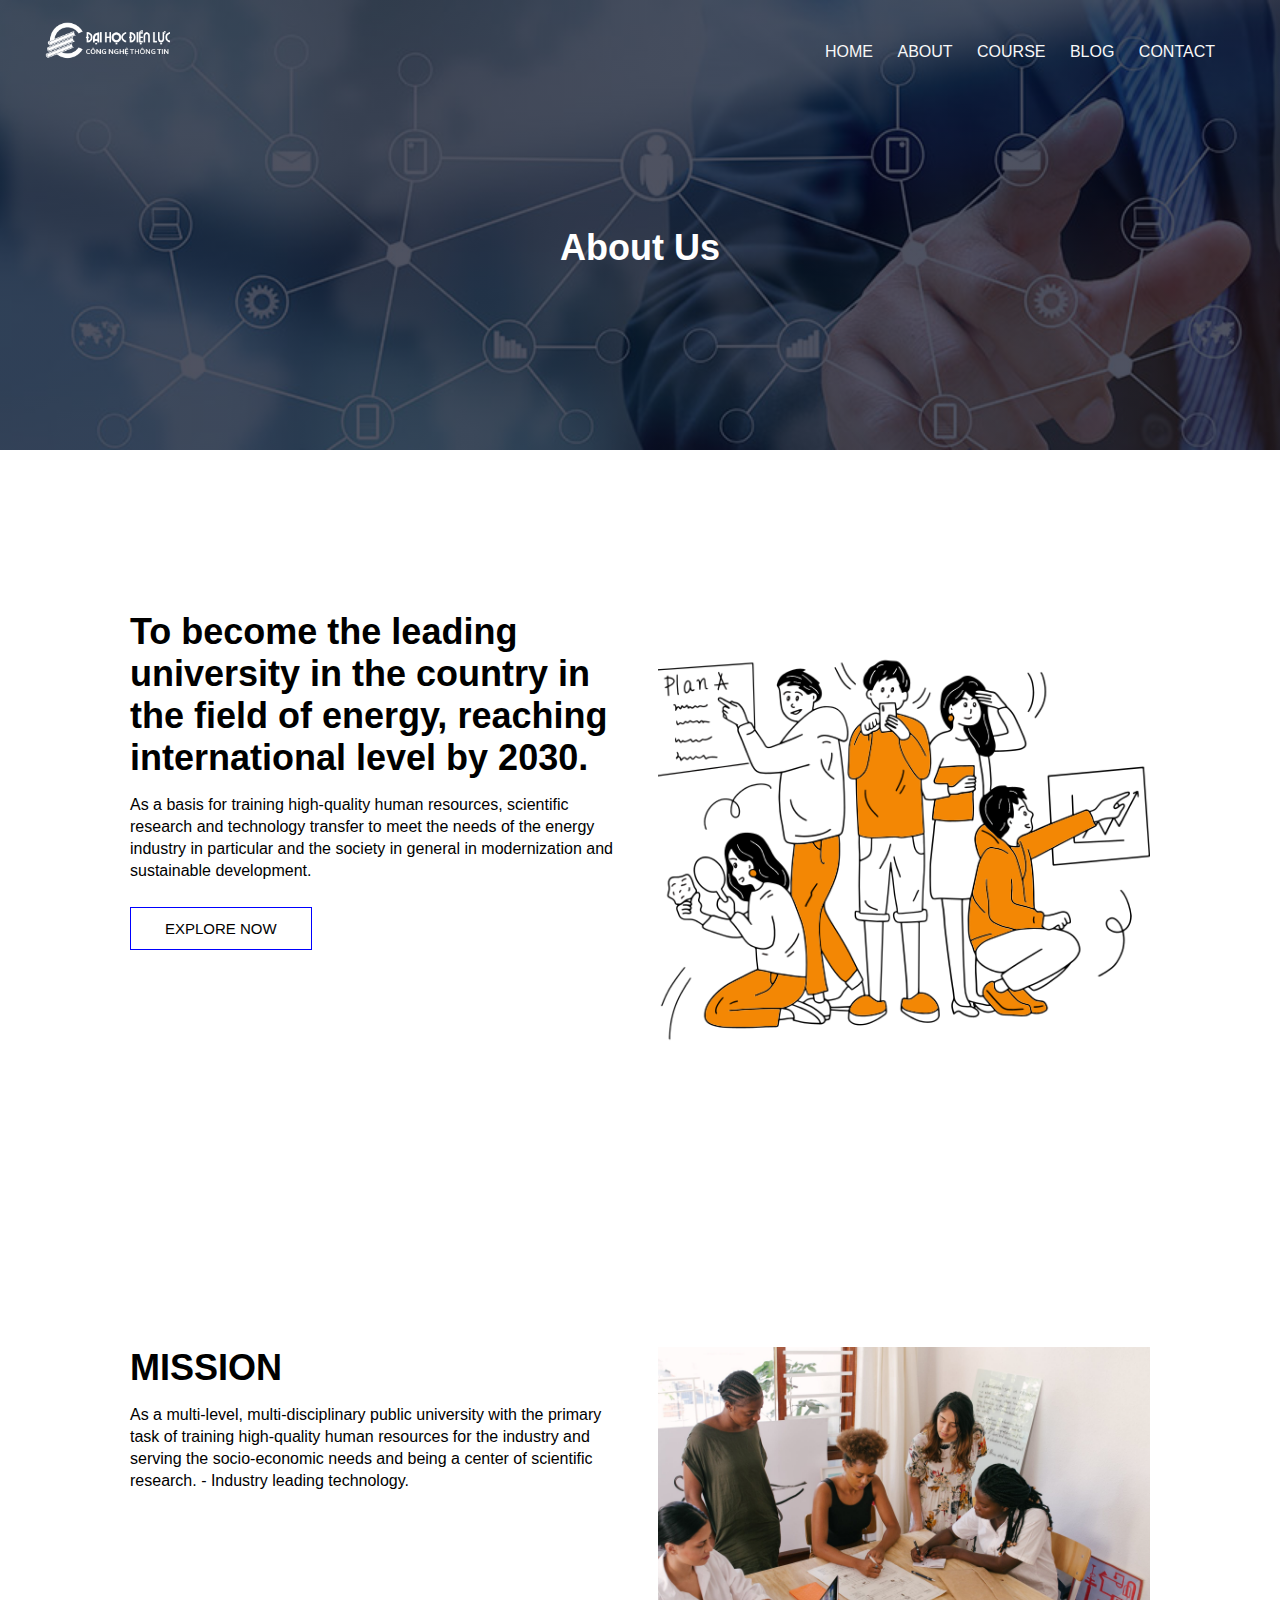
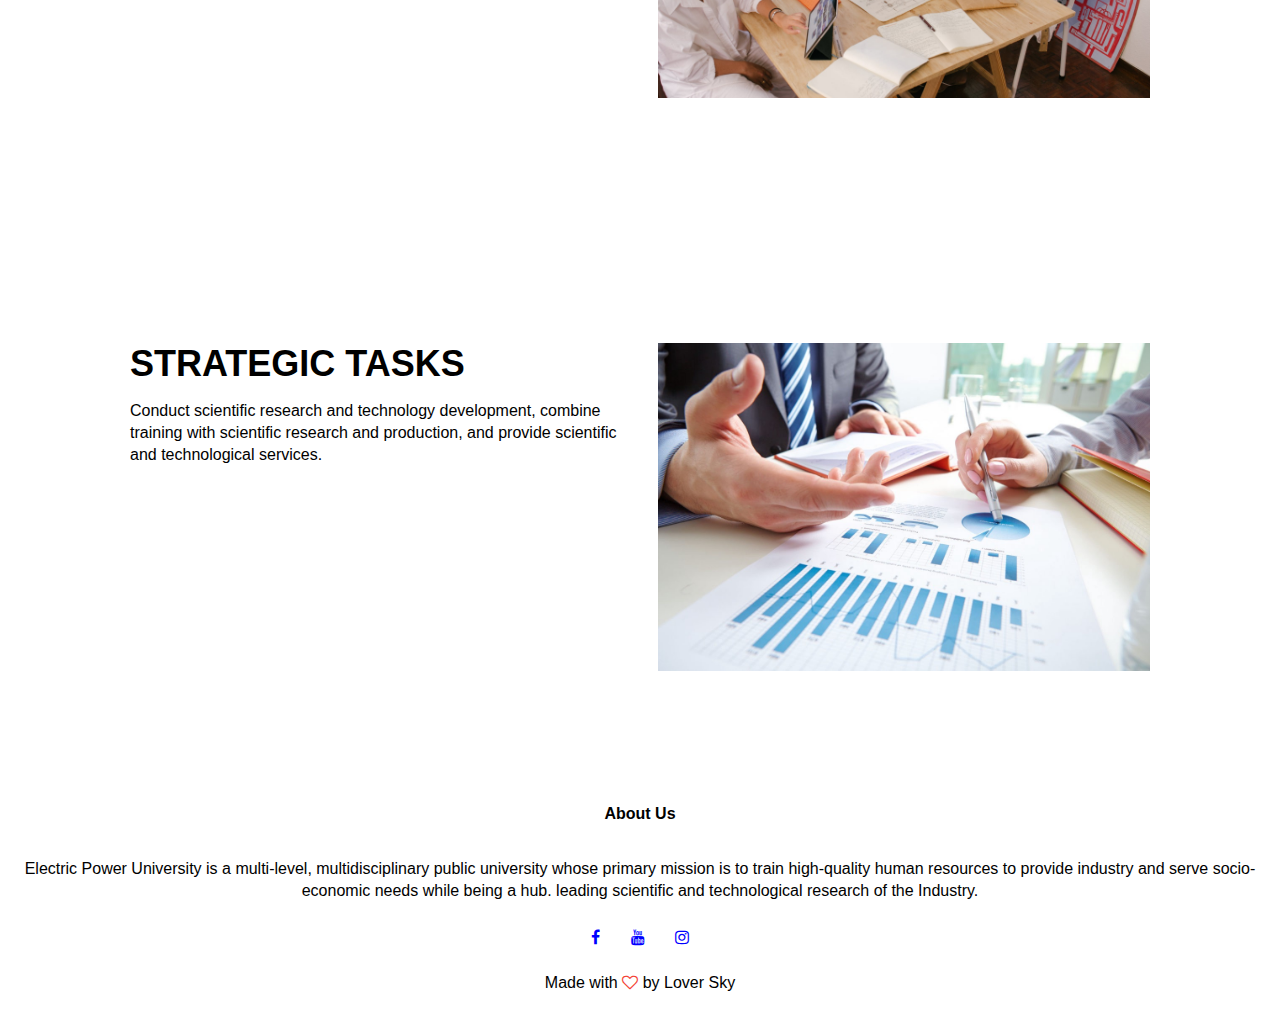
<file: about.html>
<!DOCTYPE html>
<html lang="en">
<head>
    <meta charset="UTF-8">
    <meta http-equiv="X-UA-Compatible" content="IE=edge">
    <meta name="viewport" content="width=device-width, initial-scale=1.0">
    <title>EPU - Electric Power University</title>
    <link rel="stylesheet" href="style.css">
    <link rel="stylesheet" href="https://stackpath.bootstrapcdn.com/font-awesome/4.7.0/css/font-awesome.min.css">
</head>
<body>
    <section class="sub-header">
        <div class="Header">
            <div class="container">
                <div class="navbar">
                    <div class="logo">
                        <a href="index.html"><img src="./img/Logo20181025.png" width="125px"></a>
                    </div>
                    <nav>
                        <ul id="MenuItems">
                            <li><a href="index.html">HOME</a></li>
                            <li><a href="about.html">ABOUT</a></li>
                            <li><a href="course.html">COURSE</a></li>
                            <li><a href="blog.html">BLOG</a></li>
                            <li><a href="#">CONTACT</a></li>
                        </ul>
                    </nav>
                    <img src="img/menu.png" class="menu-icon" 
                    onclick="menutoggle()">
                </div>
            <h1>About Us</h1>
    </section>

    <!-- --------About us content------ -->

    <section class="about-us">
        <div class="row">
            <div class="about-col">
                <h1>To become the leading university in the country in the field of energy, reaching international level by 2030.</h1>
                <p>As a basis for training high-quality human resources, scientific research and technology transfer to meet the needs of the energy industry in particular and the society in general in modernization and sustainable development.</p>
                <a href="course.html" class="hero-btn btn">EXPLORE NOW</a>
            </div>
            <div class="about-col">
                <img src="./img/about2.png" alt="">
            </div>
        </div>
    </section>
    <section class="about-us">
        <div class="row">
            <div class="about-col">
                <h1>MISSION</h1>
                <p>As a multi-level, multi-disciplinary public university with the primary task of training high-quality human resources for the industry and serving the socio-economic needs and being a center of scientific research. - Industry leading technology.</p>
            </div>
            <div class="about-col">
                <img src="./img/about3.jpeg" alt="">
            </div>
        </div>
    </section>

    <section class="about-us">
        <div class="row">
            <div class="about-col">
                <h1>STRATEGIC TASKS</h1>
                <p>Conduct scientific research and technology development, combine training with scientific research and production, and provide scientific and technological services.</p>
            </div>
            <div class="about-col">
                <img src="./img/about4.jpg" alt="">
            </div>
        </div>
    </section>





<!-- Footer -->
<section class="footer">
    <h4>About Us</h4>
    <p>Electric Power University is a multi-level, multidisciplinary public university whose primary mission is to train high-quality human resources to provide industry and serve socio-economic needs while being a hub. leading scientific and technological research of the Industry.</p>
    <div class="icons">
        <i class="fa fa-facebook"></i>
        <i class="fa fa-youtube"></i>
        <i class="fa fa-instagram"></i>
    </div>

    <p>Made with <i class="fa fa-heart-o"></i> by Lover Sky</p>
</section>
    
 <!-- ------------------- js for toggle menu-------------- -->
 <script>
    var MenuItems = document.getElementById("MenuItems");
    
    MenuItems.style.maxHeight = "0px";

    function menutoggle(){
        if(MenuItems.style.maxHeight == "0px")
        {
            MenuItems.style.maxHeight = "300px";
        }
    else
        {
            MenuItems.style.maxHeight = "0px";
        }
    }
    </script>
</body>
</html>
</file>
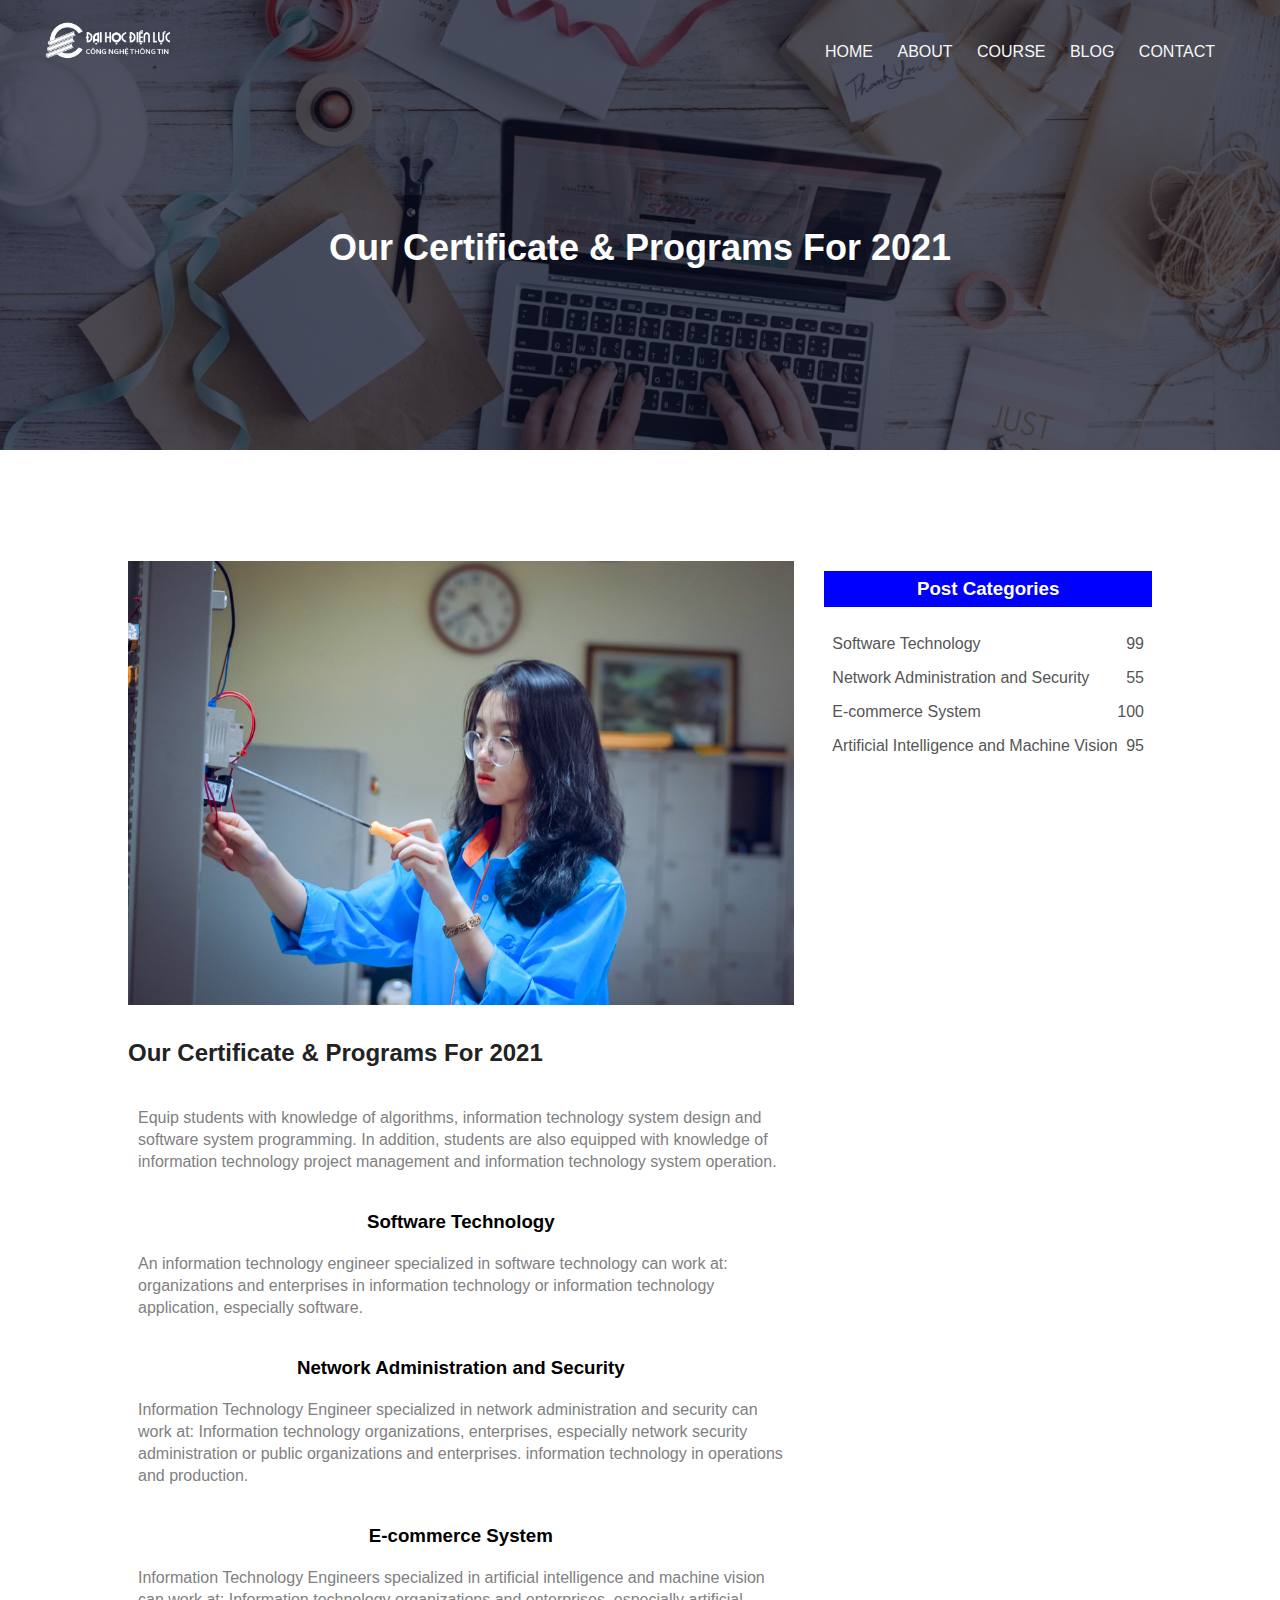
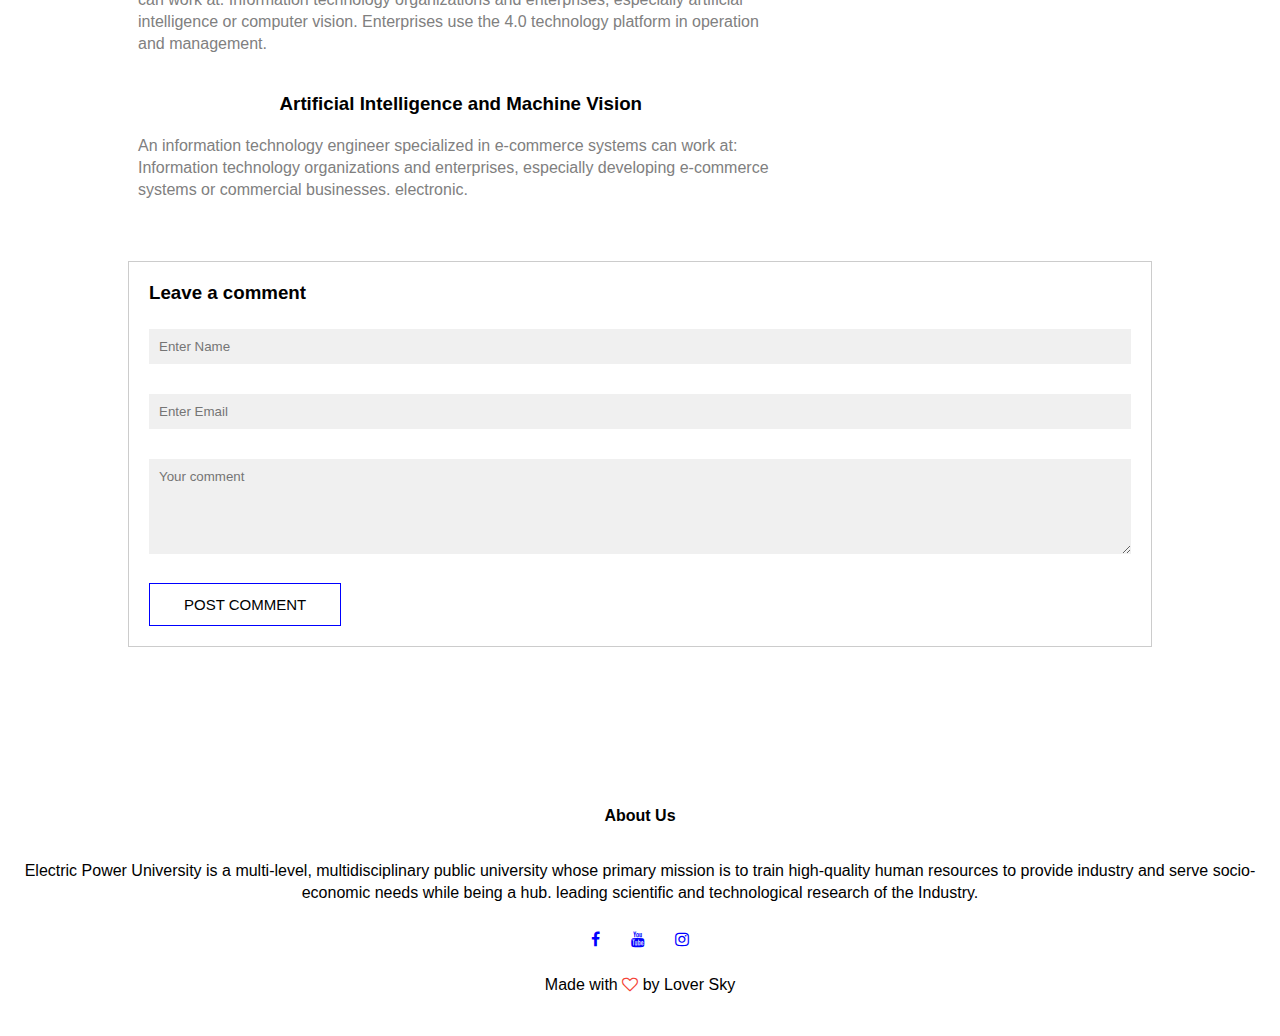
<file: blog.html>
<!DOCTYPE html>
<html lang="en">
<head>
    <meta charset="UTF-8">
    <meta http-equiv="X-UA-Compatible" content="IE=edge">
    <meta name="viewport" content="width=device-width, initial-scale=1.0">
    <title>EPU - Electric Power University</title>
    <link rel="stylesheet" href="style.css">
    <link rel="stylesheet" href="https://stackpath.bootstrapcdn.com/font-awesome/4.7.0/css/font-awesome.min.css">
</head>
<body>
    <section class="sub-header2">
        <div class="Header">
            <div class="container">
                <div class="navbar">
                    <div class="logo">
                        <a href="index.html"><img src="./img/Logo20181025.png" width="125px"></a>
                    </div>
                    <nav>
                        <ul id="MenuItems">
                            <li><a href="index.html">HOME</a></li>
                            <li><a href="about.html">ABOUT</a></li>
                            <li><a href="course.html">COURSE</a></li>
                            <li><a href="blog.html">BLOG</a></li>
                            <li><a href="#">CONTACT</a></li>
                        </ul>
                    </nav>
                    <img src="img/menu.png" class="menu-icon" 
                    onclick="menutoggle()">
                </div>
            <h1>Our Certificate & Programs For 2021</h1>
    </section>
<!-- ----BLogs page content------>

<section class="blog-content">
    <div class="row">
        <div class="blog-left">
        <img src="./img/blog1.jpg" alt=""> 
        <h2>Our Certificate & Programs For 2021</h2>  
        <p>
            Equip students with knowledge of algorithms, information technology system design and software system programming. In addition, students are also equipped with knowledge of information technology project management and information technology system operation.
        </p> 
        <br>
        <h3>Software Technology</h3>
        <p>
            An information technology engineer specialized in software technology can work at: organizations and enterprises in information technology or information technology application, especially software.
        </p>
        <br>
        <h3>Network Administration and Security</h3>
        <p>
            Information Technology Engineer specialized in network administration and security can work at: Information technology organizations, enterprises, especially network security administration or public organizations and enterprises. information technology in operations and production.
        </p>
        <br>
        <h3>E-commerce System</h3>
        <p>
            Information Technology Engineers specialized in artificial intelligence and machine vision can work at: Information technology organizations and enterprises, especially artificial intelligence or computer vision. Enterprises use the 4.0 technology platform in operation and management.
        </p>
        <br>
        <h3>Artificial Intelligence and Machine Vision</h3>
        <p>
            An information technology engineer specialized in e-commerce systems can work at: Information technology organizations and enterprises, especially developing e-commerce systems or commercial businesses. electronic.
        </p>
        </div>
         
       <div class="blog-right">
            <h3>Post Categories</h3> 
            <div>
                <span>Software Technology</span>
                <span>99</span>
            </div>
            <div>
                <span>Network Administration and Security</span>
                <span>55</span>
            </div>
            <div>
                <span>E-commerce System</span>
                <span>100</span>
            </div>
            <div>
                <span>Artificial Intelligence and Machine Vision</span>
                <span>95</span>
            </div>
        </div>


    </div>

    <div class="comment-box">
        <h3>Leave a comment</h3>     
        <form class="comment-form">
            <input type="text" placeholder="Enter Name">
            <input type="email" placeholder="Enter Email">
            <textarea rows="5" placeholder="Your comment"></textarea>
            <button type="submit" class="hero-btn btn">POST COMMENT</button>
        </form>
     </div>
</section>


<!-- Footer -->
<section class="footer">
    <h4>About Us</h4>
    <p>Electric Power University is a multi-level, multidisciplinary public university whose primary mission is to train high-quality human resources to provide industry and serve socio-economic needs while being a hub. leading scientific and technological research of the Industry.</p>
    <div class="icons">
        <i class="fa fa-facebook"></i>
        <i class="fa fa-youtube"></i>
        <i class="fa fa-instagram"></i>
    </div>

    <p>Made with <i class="fa fa-heart-o"></i> by Lover Sky</p>
</section>
   
 <!-- ------------------- js for toggle menu-------------- -->
 <script>
    var MenuItems = document.getElementById("MenuItems");
    
    MenuItems.style.maxHeight = "0px";

    function menutoggle(){
        if(MenuItems.style.maxHeight == "0px")
        {
            MenuItems.style.maxHeight = "300px";
        }
    else
        {
            MenuItems.style.maxHeight = "0px";
        }
    }
    </script>
</body>
</html>
</file>
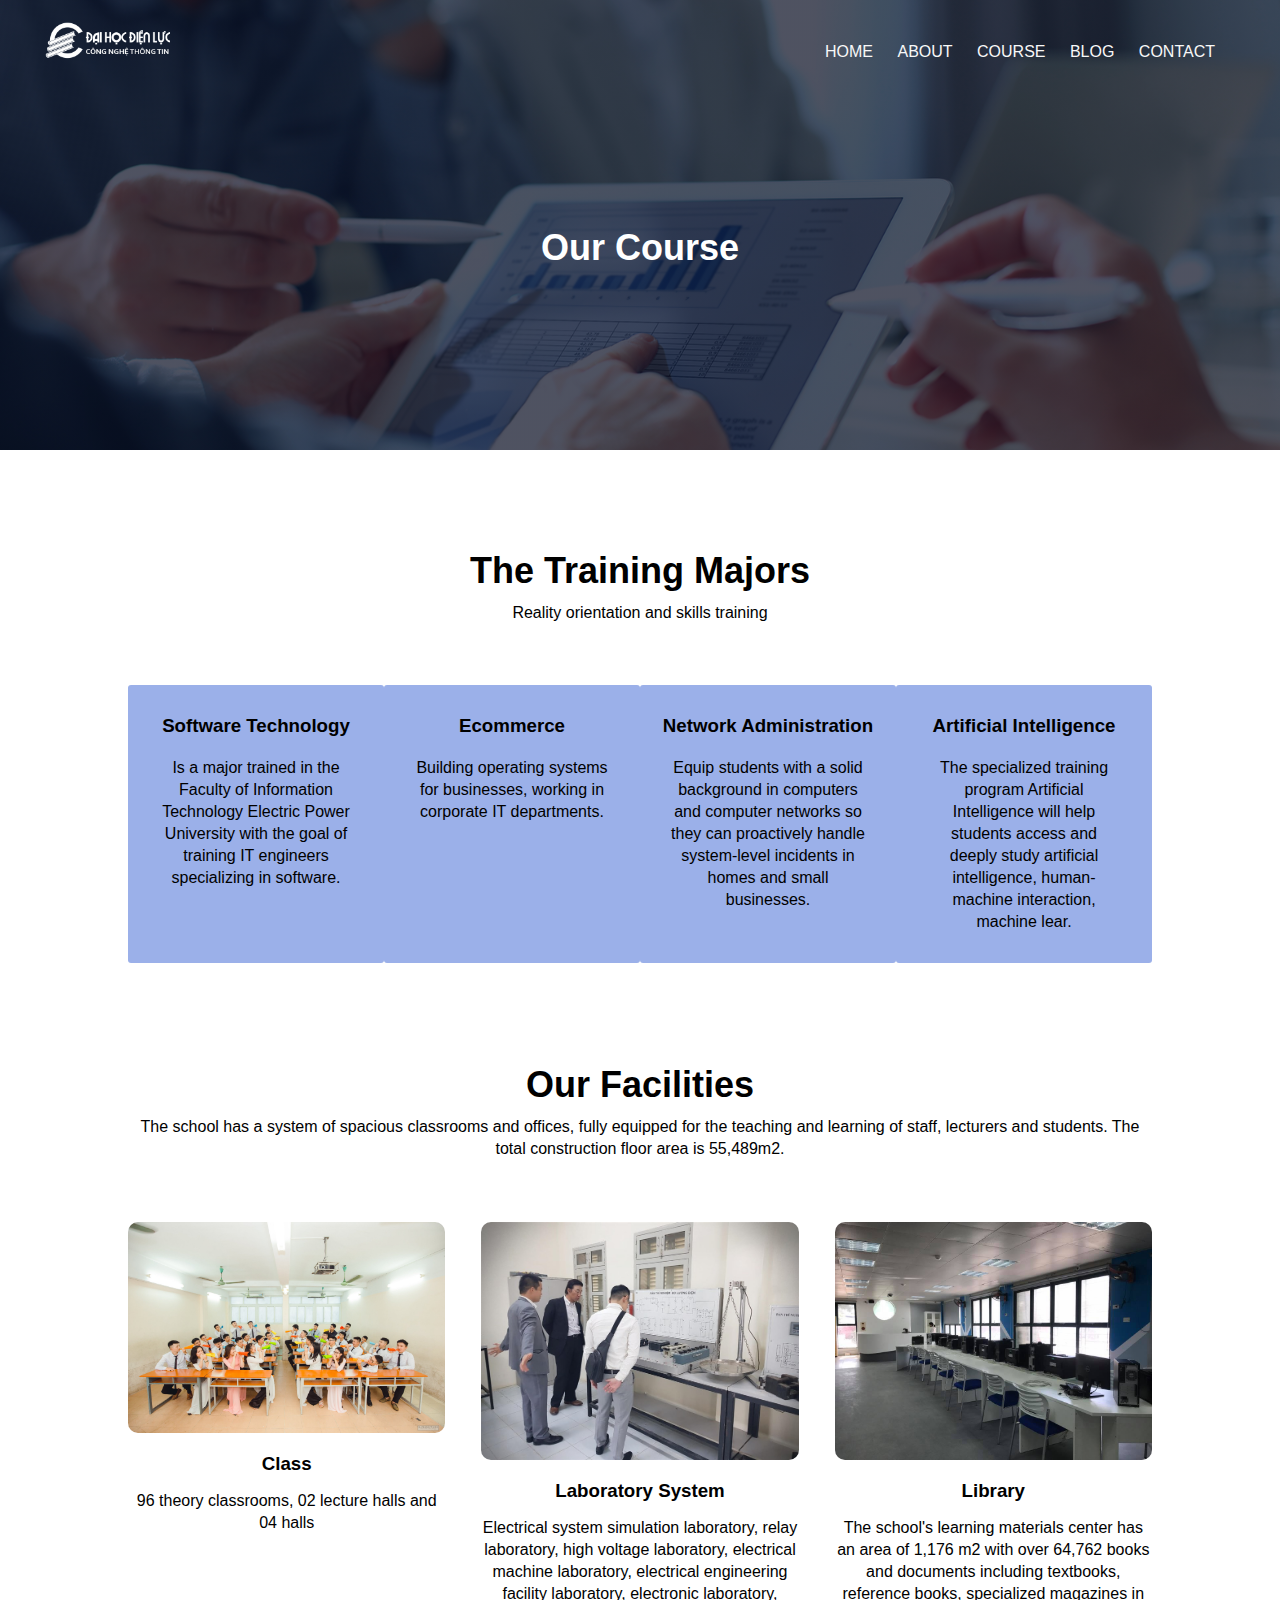
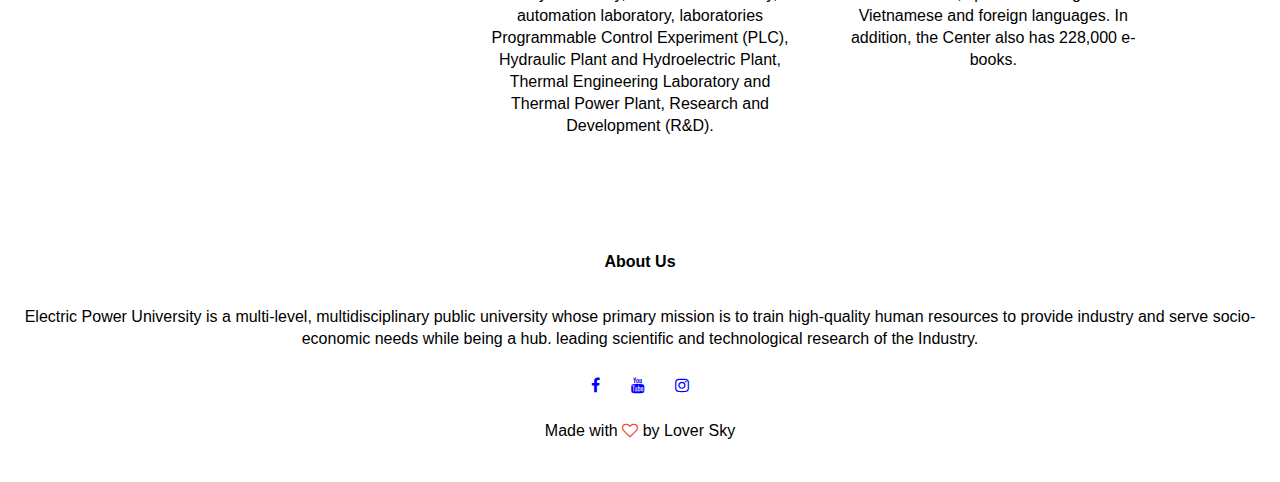
<file: course.html>
<!DOCTYPE html>
<html lang="en">
<head>
    <meta charset="UTF-8">
    <meta http-equiv="X-UA-Compatible" content="IE=edge">
    <meta name="viewport" content="width=device-width, initial-scale=1.0">
    <title>EPU - Electric Power University</title>
    <link rel="stylesheet" href="style.css">
    <link rel="stylesheet" href="https://stackpath.bootstrapcdn.com/font-awesome/4.7.0/css/font-awesome.min.css">
</head>
<body>
    <section class="sub-header1">
        <div class="Header">
            <div class="container">
                <div class="navbar">
                    <div class="logo">
                        <a href="index.html"><img src="./img/Logo20181025.png" width="125px"></a>
                    </div>
                    <nav>
                        <ul id="MenuItems">
                            <li><a href="index.html">HOME</a></li>
                            <li><a href="about.html">ABOUT</a></li>
                            <li><a href="course.html">COURSE</a></li>
                            <li><a href="blog.html">BLOG</a></li>
                            <li><a href="#">CONTACT</a></li>
                        </ul>
                    </nav>
                    <img src="img/menu.png" class="menu-icon" 
                    onclick="menutoggle()">
                </div>
            <h1>Our Course</h1>
    </section>

    <!-- Chuyen nganh dao tao  -->

    <section class="course">
        <h1>The Training Majors</h1>
        <p>Reality orientation and skills training</p>

        <div class="row">
            <div class="course-col">
                <h3>Software Technology</h3>
                <p>Is a major trained in the Faculty of Information Technology Electric Power University with the goal of training IT engineers specializing in software.</p>
            </div>

            <div class="course-col">
                <h3>Ecommerce</h3>
                <p>Building operating systems for businesses, working in corporate IT departments.</p>
            </div>

            <div class="course-col">
                <h3>Network Administration</h3>
                <p>Equip students with a solid background in computers and computer networks so they can proactively handle system-level incidents in homes and small businesses.</p>
            </div>

            <div class="course-col">
                <h3>Artificial Intelligence</h3>
                <p>The specialized training program Artificial Intelligence will help students access and deeply study artificial intelligence, human-machine interaction, machine lear.</p>
            </div>
        </div>
    </section>

   <!-- Co so vat chat -->
   <section class="facilities">
    <h1>Our Facilities</h1>
    <p>The school has a system of spacious classrooms and offices, fully equipped for the teaching and learning of staff, lecturers and students. The total construction floor area is 55,489m2.</p>
    <div class="row">
        <div class="facilities-col">
            <img src="./img/csvc1.jpg" alt="">
            <h3>Class</h3>
            <p>96 theory classrooms, 02 lecture halls and 04 halls</p>
        </div>

        <div class="facilities-col">
            <img src="./img/csvc2.jpg" alt="">
            <h3>Laboratory System</h3>
            <p>Electrical system simulation laboratory, relay laboratory, high voltage laboratory, electrical machine laboratory, electrical engineering facility laboratory, electronic laboratory, automation laboratory, laboratories Programmable Control Experiment (PLC), Hydraulic Plant and Hydroelectric Plant, Thermal Engineering Laboratory and Thermal Power Plant, Research and Development (R&D).</p>
        </div>

        <div class="facilities-col">
            <img src="./img/csvc3.jpg" alt="">
            <h3>Library</h3>
            <p>The school's learning materials center has an area of 1,176 m2 with over 64,762 books and documents including textbooks, reference books, specialized magazines in Vietnamese and foreign languages. In addition, the Center also has 228,000 e-books.</p>
        </div>
    </div>
</section>

<!-- Footer -->
<section class="footer">
    <h4>About Us</h4>
    <p>Electric Power University is a multi-level, multidisciplinary public university whose primary mission is to train high-quality human resources to provide industry and serve socio-economic needs while being a hub. leading scientific and technological research of the Industry.</p>
    <div class="icons">
        <i class="fa fa-facebook"></i>
        <i class="fa fa-youtube"></i>
        <i class="fa fa-instagram"></i>
    </div>

    <p>Made with <i class="fa fa-heart-o"></i> by Lover Sky</p>
</section>
  
 <!-- ------------------- js for toggle menu-------------- -->
 <script>
    var MenuItems = document.getElementById("MenuItems");
    
    MenuItems.style.maxHeight = "0px";

    function menutoggle(){
        if(MenuItems.style.maxHeight == "0px")
        {
            MenuItems.style.maxHeight = "300px";
        }
    else
        {
            MenuItems.style.maxHeight = "0px";
        }
    }
    </script>
</body>
</html>
</file>
<file: style.css>
*{
    margin: 0;
    padding: 0;
    font-family: -apple-system, BlinkMacSystemFont, 'Segoe UI', Roboto, Oxygen, Ubuntu, Cantarell, 'Open Sans', 'Helvetica Neue', sans-serif;
}

.header{
    min-height: 100vh;
    width: 100%;
    background-image: linear-gradient(#04091eb3,
    rgba(4,9,30,0.7)),url(img/1.jpg);
    background-position: center;
    background-size: cover;
    position: relative;
}

.navbar{
    display: flex;
    align-items: center;
    padding: 20px;
}
nav{
    flex: 1;
    text-align: right;
}
nav ul{
    display: block;
    list-style-type: none;
}
nav ul li{
    display: inline-block;
    margin-right: 20px;
}
nav a{
    text-decoration: none;
    color: rgb(248, 248, 248);
}

nav a:hover{
    font-weight: 500;
    text-decoration: none;
    color: rgb(4, 255, 37);
}

.menu-icon{
    width: 28px;
    margin-left: 20px;
    display: none;
}

.container{
    max-width: 1300px;
    margin: auto;
    padding-left: 25px;
    padding-right: 25px;
}
.text-box{
    width: 90%;
    color: white;
    position: absolute;
    top: 65%;
    left: 50%;
    transform: translate(-50%,-50%);
    text-align: center;

}

.text-box h1{
    font-size: 62px;
    font-weight: 900;
}

.text-box p{
    margin: 10px 0 40px;
    font-size: 18px;
    font-weight: 600;
    color: white;
}

.hero-btn{
    display: inline-block;
    text-decoration: none;
    color: white;
    border: 1px solid #fff;
    padding: 12px 34px;
    font-size: 15px;
    background: transparent;
    position: relative;
    cursor: pointer;
}

.hero-btn:hover{
    border: 1px solid blue;
    background-color: blue;
    transition: 1s;
}



@media(max-width: 700px){
    .text-box h1{
        font-size: 20px;
    }

    nav ul{
        position: absolute;
        top: 70px;
        left: 0;
        background-image: linear-gradient(#04091eb3,
    rgba(4,9,30,0.7));
        width: 100%;
        overflow: hidden;
        transition: max-height 0.5s;
    }
    nav ul li{
        display: block;
        margin-right: 50px;
        margin-top: 10px;
        margin-bottom: 10px;
    }
    nav ul li{
        color: #fff;
    }
    .menu-icon{
        display: block;
        cursor: pointer;
    }
}

/* Course */

.course{
    width: 80%;
    margin: auto;
    text-align: center;
    padding-top: 100px ;
}

h1{
    font-size: 36px;
    font-weight: 600;
}

p{
    color:#000;
    font-size: 16px;
    font-weight: 300;
    line-height: 22px;
    padding: 10px;
}

.row{
    margin-top: 5%;
    display: flex;
    justify-content: space-between;
}
.course-col{
    flex-basis: 31%;
    background: #9bb0e9;
    border-radius: 3px;
    margin-bottom: 5%;
    padding: 20px 20px;
    box-sizing: border-box;
    transition: 0.5s;
  
}

h3{
    text-align: center;
    font-weight: 600;
    margin: 10px 0;
}

.course-col:hover{
    box-shadow: 0 0 20px 0px rgba(0,0,0.2);
    cursor: pointer;
}

@media(max-width: 700px){
    .row{
        flex-direction:column ;
    }
    .cta h1{
        font-size: 24px;
    }

    .sub-header h1, .sub-header1 h1, .sub-header2 h1{
        font-size: 24px;
    }
}

.campus{

   width: 80%;
   margin: auto;
   text-align: center;
   padding-top: 50px; 
}

.campus-col{
    display: block;
    flex-basis: 50%;
    border-radius: 10px;
    margin-bottom: 30px;
    position: relative;
    overflow: hidden;
}

.campus-col img{
    width: 100%;
}

.campus-col img:hover{
    transform: scale(1.1);
    cursor: pointer; 
}
.campus-col:hover{
    box-shadow: 0 0 30px 0px rgba(0,0,0.2);
    transition: 0.8s;
}
.layer{
    background:none;
    height: 100%;
    width: 100%;
    position: absolute;
    top: 0;
    left: 0;
    transition: 0.8s;
}

.layer:hover{
    cursor: pointer;
}

.layer h3{
    width: 100%;
    font-weight:500 ;
    color: rgb(187, 236, 24);
    font-size: 26px;
    bottom: 0;
    left: 50%;
    transform: translateX(-50%);
    position: absolute;
    opacity: 0;
    transition: 0.5s;
}

.layer:hover h3{
    bottom: 49%;
    opacity: 1;
}

.facilities{
    width: 80%;
    margin: auto;
    text-align: center;
    padding-top: 50px; 
}

.facilities-col{
    flex-basis:31% ;
    border-radius: 10px;
    margin-bottom: 5%;
    text-align: left;
}

.facilities-col img{
    width: 100%;
    border-radius: 10px;
}

.facilities-col img:hover{
    cursor: pointer;
    transform: scale(1.1);
}


.facilities-col p{
    padding: 0;
    margin-bottom: 15px;
    text-align: center;
}

.facilities-col h3{
    margin-top: 16px;
    margin-bottom: 15px;
    text-align: center;
}

.testimonials{
    width: 80%;
    margin: auto;
    text-align: center;
    padding-top: 50px;  
}

.testimonials-col{
    flex-basis:31% ;
    border-radius: 10px;
    margin-bottom: 5%;
    text-align: center;
}

.testimonials-col img{
    width: 100%;
    height: auto;
    border-radius: 10px;
}

.testimonials-col img:hover{
    transform: scale(1.1);
    cursor: pointer; 
}

.cta{
    margin: 100px auto;
    width: 80%;
    background-image: linear-gradient(rgba(0,0,0,.7),rgba(0,0,0,.7)),url(img/cafeteria.png);
    background-position: center;
    background-size: cover;
    border-radius: 10px;
    text-align: center;
    padding: 100px 0;
}

.cta h1{
    color: #fff;
}

.footer{
    width: 100%;
    text-align: center;
    padding: 30px 0;
}

.footer h4{
    margin-bottom: 25px;
    margin-top: 20px;
    font-weight: 600;
}

.icons .fa{
    color:blue;
    margin: 0 13px;
    cursor: pointer;
    padding: 17px 0;
}

.fa-heart-o{
    color: #f44336;
}


/* page about */
.sub-header{
    height: 50vh;
    width: 100%;
    background-image: linear-gradient(rgba(4,9,30,0.7),rgba(4,9,30,0.7)),url(img/about.jpg);
    background-position: center;
    background-size: cover;
    text-align: center;
    color: #fff;
}

.sub-header1{
    height: 50vh;
    width: 100%;
    background-image: linear-gradient(rgba(4,9,30,0.7),rgba(4,9,30,0.7)),url(img/course.jpg);
    background-position: center;
    background-size: cover;
    text-align: center;
    color: #fff;
}

.sub-header2{
    height: 50vh;
    width: 100%;
    background-image: linear-gradient(rgba(4,9,30,0.7),rgba(4,9,30,0.7)),url(img/blog.jpg);
    background-position: center;
    background-size: cover;
    text-align: center;
    color: #fff;
}

.sub-header h1, .sub-header1 h1, .sub-header2 h1{
    margin-top: 140px;
}

.about-us{
    width: 80%;
    margin: auto;
    padding-top: 80px;
    padding-bottom: 50px;
}

.about-col{
    flex-basis:48% ;
    padding: 30px 2px;
}

.about-col img{
    width: 100%;
}

.about-col h1{
    padding-top: 0;
}

.about-col p{
    padding: 15px 0 25px;
}

.btn{
    border: 1px solid blue;
    background: transparent;
    color: #000;
}

.btn:hover{
    color: #fff;
}

/* blogs */

.blog-content{
    width: 80%;
    margin: auto;
    padding: 60px 0;
}

.blog-left{
    flex-basis: 65%;
}

.blog-left img{
    width: 100%;
    height: auto;
}

.blog-left h2{
    color: #222;
    font-weight: 600;
    margin: 30px 0;
}

.blog-left p{
    color: gray ;
}

.blog-right{
    flex-basis: 32%;
}

.blog-right h3{
    background: blue;
    color: white;
    padding: 7px 16px ;
    margin-bottom: 20px;
}

.blog-right div{
    display: flex;
    align-items: center;
    justify-content: space-between;
    color: #555;
    padding: 8px;
    box-sizing: border-box;
}

.comment-box{
    border: 1px solid #ccc;
    margin: 50px 0;
    padding: 10px 20px;
}

.comment-box h3{
    text-align: left;
}

.comment-form input, .comment-form textarea{
    width: 100%;
    padding: 10px;
    margin: 15px 0;
    box-sizing: border-box;
    border:none;
    outline: none;
    background: #f0f0f0;
}

.comment-form button{
    margin: 10px 0;
}
</file>
